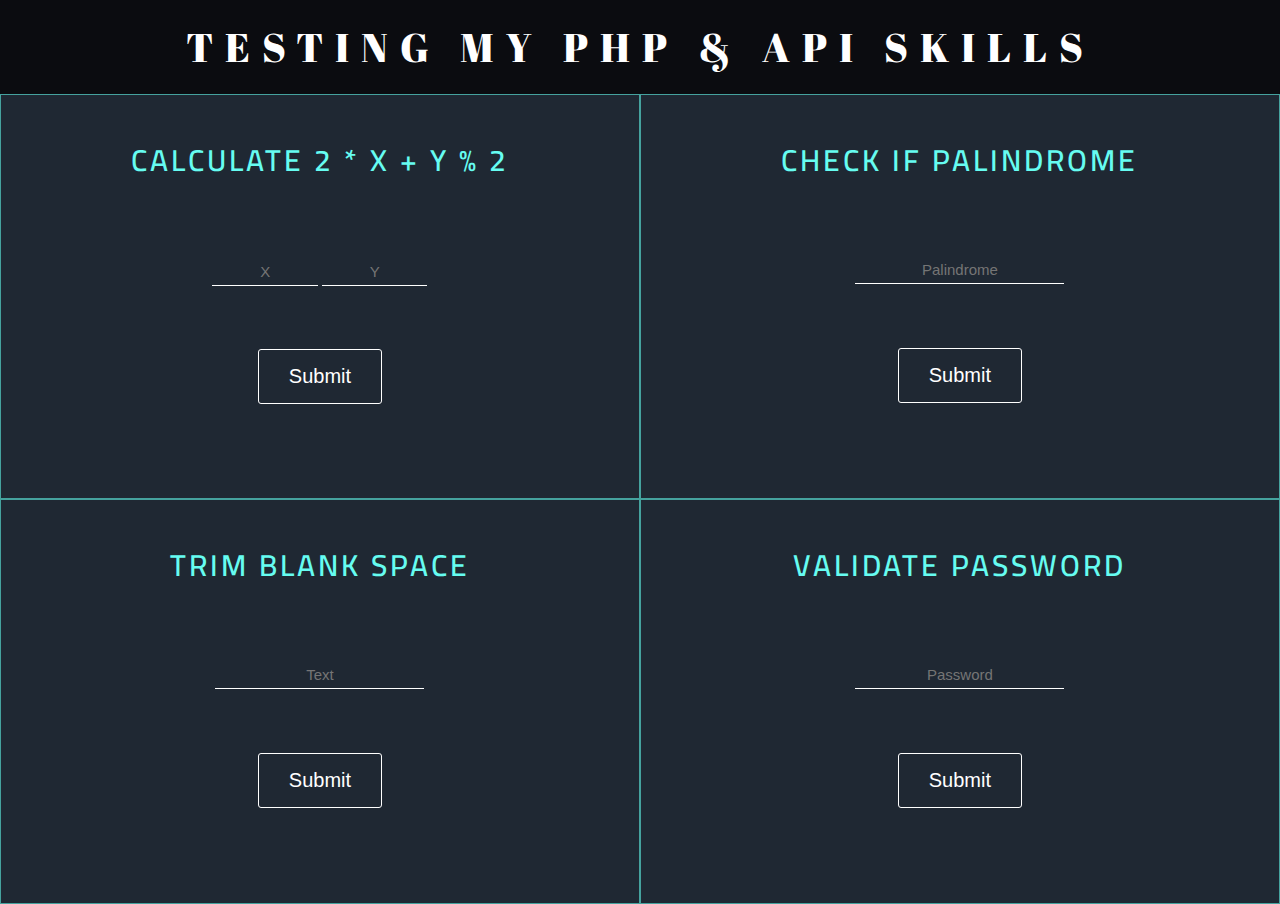
<file: index.html>
<!DOCTYPE html>
<html lang="en">

<head>
    <meta charset="UTF-8">
    <meta http-equiv="X-UA-Compatible" content="IE=edge">
    <meta name="viewport" content="width=device-width, initial-scale=1.0">
    <title>PHP and API Website</title>
    <!-- Fonts -->
    <link href="https://fonts.googleapis.com/css2?family=Abril+Fatface&family=Cairo:wght@400;600;700&display=swap"
        rel="stylesheet">
    <!-- Styles -->
    <link href="styles.css" rel="stylesheet">
</head>

<body>
    <!-- Heading Section -->
    <div class="heading">
        <span>Testing My PHP & API Skills</span>
    </div>
    <!-- Container Section -->
    <div class="container">
        <!-- Row 1 -->
        <div class="row">
            <!-- Box 1 -->
            <div class="box" id="api1">
                <!-- Each Box has Title, Input, Button, and Result -->
                <span class="title">Calculate 2 * X + Y % 2 </span>
                <div>
                    <input id="x" placeholder="X" />
                    <input id="y" placeholder="Y" />
                </div>
                <button class="btn" id="btn1" onclick="api1()">Submit</button>
                <span class="result" id="result_api1"></span>
            </div>
            <!-- Box 2 -->
            <div class="box" id="api2">
                <span class="title">Check If Palindrome</span>
                <input id="text_api2" placeholder="Palindrome" />
                <button class="btn" id="btn2" onclick="api2()">Submit</button>
                <span class="result" id="result_api2"></span>
            </div>
        </div>
        <!-- Row 2 -->
        <div class="row">
            <!-- Box 1 -->
            <div class="box" id="api3">
                <span class="title">Trim Blank Space</span>
                <input id="text_api3" placeholder="Text" />
                <button class="btn" id="btn3" onclick="api3()">Submit</button>
                <span class="result" id="result_api3"></span>
            </div>
            <!-- Box 2 -->
            <div class="box" id="api4">
                <span class="title">Validate Password</span>
                <input id="pass" type="password" placeholder="Password" />
                <button class="btn" id="btn4" onclick="api4()">Submit</button>
                <span class="result" id="result_api4"></span>
            </div>
        </div>
    </div>
    <!-- JS -->
    <script src="index.js"></script>
</body>

</html>
</file>
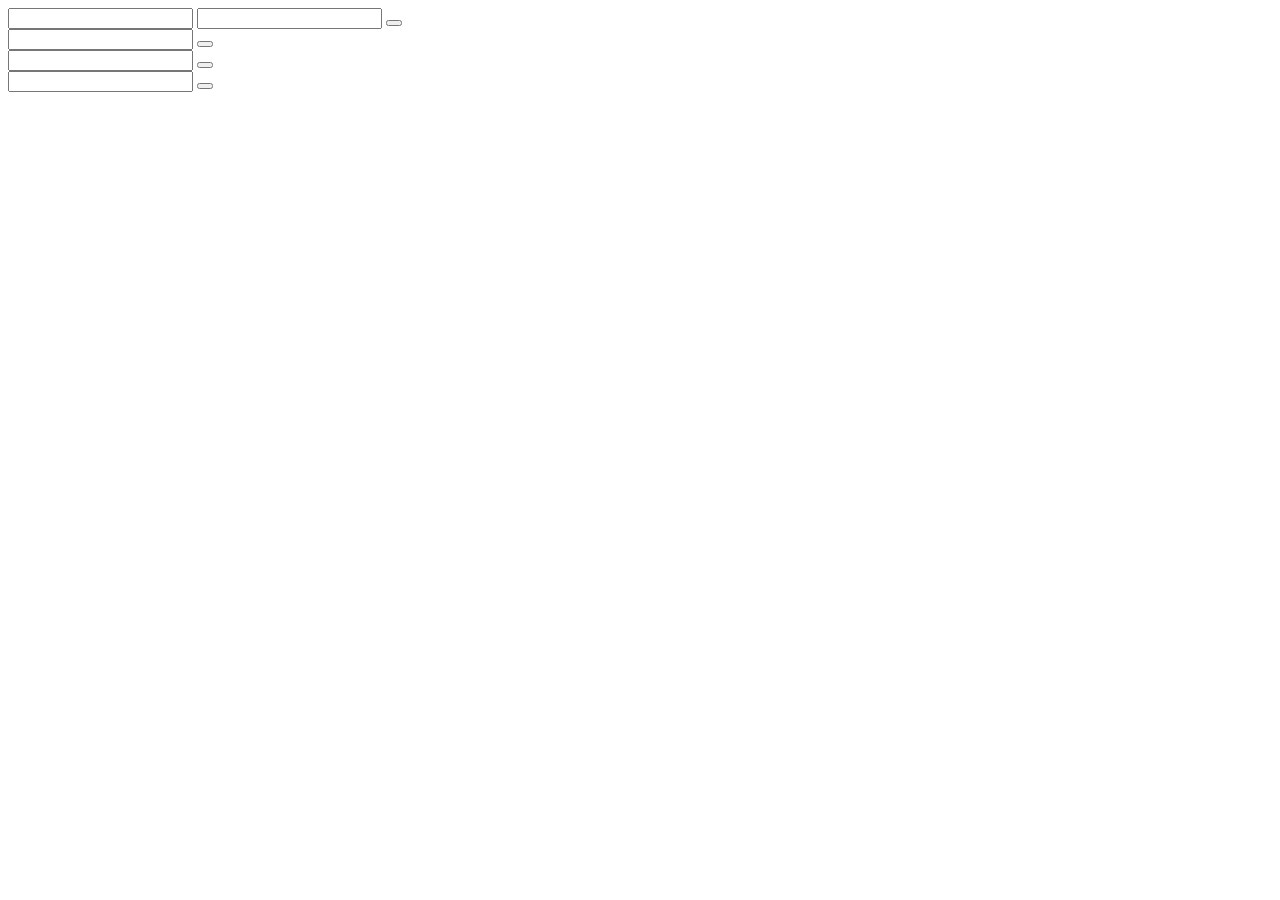
<file: frontend/index.html>
<!DOCTYPE html>
<html lang="en">
<head>
    <meta charset="UTF-8">
    <meta http-equiv="X-UA-Compatible" content="IE=edge">
    <meta name="viewport" content="width=device-width, initial-scale=1.0">
    <title>PHP and API Website</title>
</head>
<body>
    <div class="container">
        <div id="api1">
            <span class="title"></span>
            <input class="user_input" id="x"/>
            <input class="user_input" id="y"/>
            <button class="submit" id="btn1"></button>
            <span class="result"></span>
        </div>
        <div id="api2">
            <span class="title"></span>
            <input class="user_input" id="text"/>
            <button class="submit" id="btn2"></button>
            <span class="result"></span>
        </div>
        <div id="api3">
            <span class="title"></span>
            <input class="user_input"/>
            <button class="submit" id="btn3"></button>
            <span class="result"></span>
        </div>
        <div id="api4">
            <span class="title"></span>
            <input class="user_input" id="pass"/>
            <button class="submit" id="btn4"></button>
            <span class="result"></span>
        </div>
    </div>
    
</body>
</html>
</file>
<file: styles.css>
body,
html {
    margin: 0;
    padding: 0;
    height: 100%;
    font-family: 'Cairo', sans-serif;
}


/* ------ Heading Section ------ */

.heading {
    background-color: #0B0C10;
    color: white;
    font-family: 'Abril Fatface', cursive;
    text-align: center;
    padding-top: 20px;
    padding-bottom: 20px;
}

.heading span {
    font-size: 40px;
    letter-spacing: 0.3em;
    text-transform: uppercase;
}

/* ----------------------------- */


/* ------ Container Section ------ */

.container {
    display: flex;
    flex-flow: column wrap;
    height: 90%;
}

.row {
    display: flex;
    flex-flow: row nowrap;
    height: 50%;
}

/* --- Box --- */
.box {
    display: flex;
    flex-flow: column nowrap;
    justify-content: space-around;
    align-items: center;
    width: 49.84%;
    background-color: #1f2833;
    border: 1px solid #45a29e;
}

.box div {
    text-align: center;
}

/* --- Box Title --- */
.title {
    color: #66fcf1;
    font-size: 30px;
    border-radius: 10px;
    padding: 5px 40px 5px 40px;
    text-align: center;
    font-weight: 600;
    text-transform: uppercase;
    letter-spacing: 0.1em;
}

/* --- Input --- */
input {
    background: transparent;
    box-sizing: border-box;
    border: none;
    font-size: 15px;
    padding: 5px;
    border-bottom: 1px solid white;
    color: white;
    text-align: center;
}

.box div input {
    width: 25%;
}

/* --- Button --- */
.btn {
    background: transparent;
    border: 1px solid white;
    padding: 15px 30px;
    font-size: 20px;
    color: white;
    border-radius: 3px;
}

.btn:hover {
    background: black;
    color: #66fcf1;
    border: none;
}

.btn:active {
    background: #66fcf1;
    color: black;
    border: none;
}

/* --- Result --- */
.result {
    font-size: 20px;
    color: white;
    font-weight: 600;
    text-transform: capitalize;
}

/* ------------------------------- */


/* ------ Mobile Section ------ */

@media only screen and (max-width: 768px) {
    .container {
        display: flex;
        flex-flow: column wrap;
        height: 100%;
        height: 150vh;
    }
    .row {
        display: flex;
        flex-flow: column nowrap;
        justify-content: start;
        align-items: center;
    }
    .box {
        width: 99.5%;
        height: 50%;
    }
    div input:nth-child(2) {
        margin-bottom: 5px;
        margin-top: 5px;
    }
}

/* ---------------------------- */
</file>
